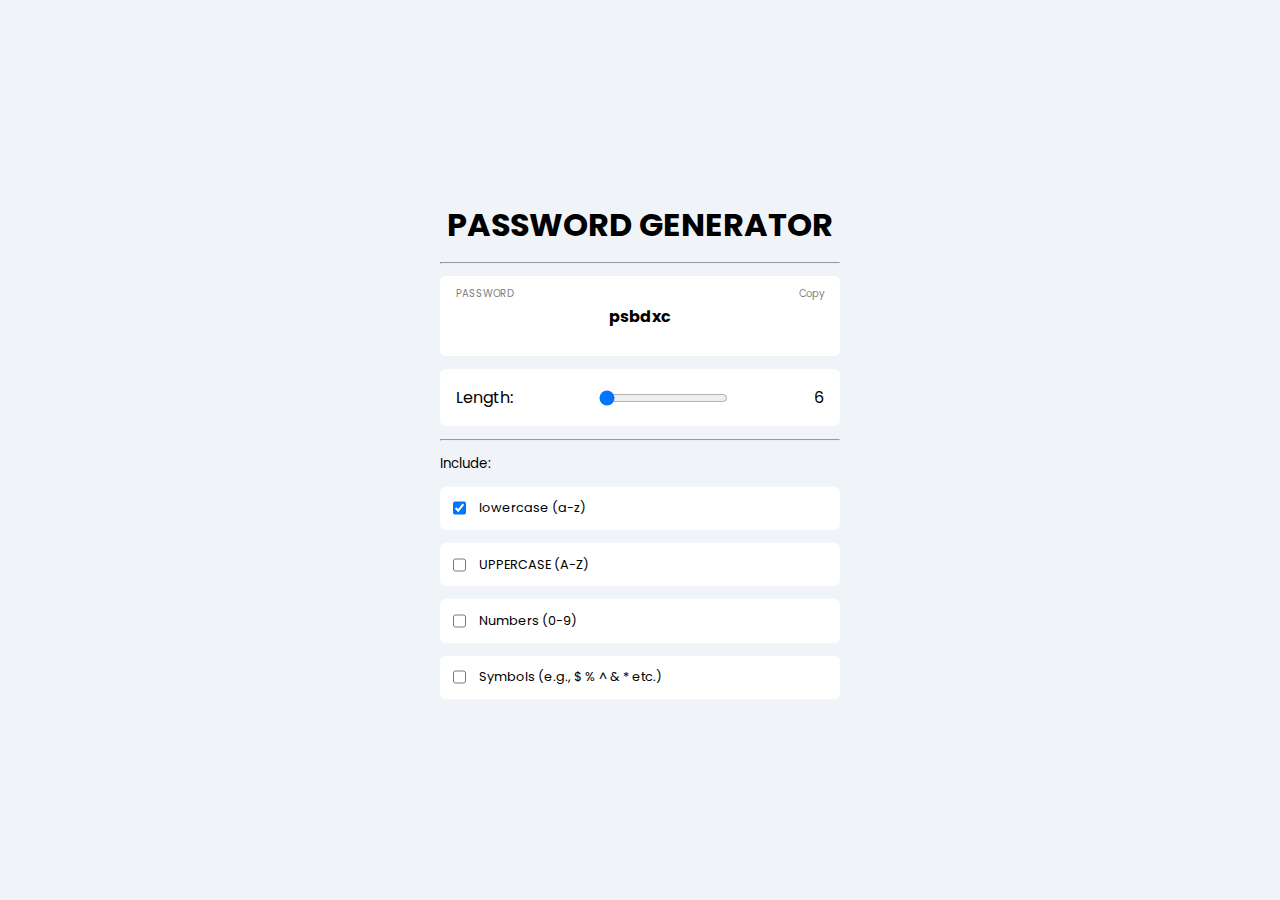
<file: index.html>
<!DOCTYPE html>
<html lang="en">
  <head>
    <meta charset="UTF-8" />
    <meta http-equiv="X-UA-Compatible" content="IE=edge" />
    <meta name="viewport" content="width=device-width, initial-scale=1.0" />
    <title>Password Generator by JRM</title>
    <link rel="stylesheet" href="./src/css/style.css" />
    <link rel="icon" type="image/png" href="/assets/favicon.ico" />
  </head>
  <body>
    <div class="container">
      <h1 class="heading">Password Generator</h1>
      <hr />
      <div class="password-section">
        <small>PASSWORD</small>
        <input id="generated-pass" type="text" value="" disabled />
        <button id="copy-btn">Copy</button>
      </div>
      <div class="password-length">
        <label for="length-range">Length: </label>
        <input id="length-range" name="length" type="range" min="6" max="24" />
        <p id="length-range-value">0</p>
      </div>
      <hr />
      <small>Include:</small>
      <div class="checkbox">
        <input type="checkbox" id="lowercase" name="lowercase" checked />
        <label for="lowercase">lowercase (a-z)</label><br />
      </div>
      <div class="checkbox">
        <input type="checkbox" id="uppercase" name="uppercase" />
        <label for="uppercase">UPPERCASE (A-Z)</label><br />
      </div>
      <div class="checkbox">
        <input type="checkbox" id="numbers" name="numbers" />
        <label for="numbers">Numbers (0-9)</label><br />
      </div>
      <div class="checkbox">
        <input type="checkbox" id="symbols" name="symbols" />
        <label for="symbols">Symbols (e.g., $ % ^ & * etc.)</label><br />
      </div>
    </div>
    <script type="module" src="./src/js/app.js"></script>
  </body>
</html>
</file>
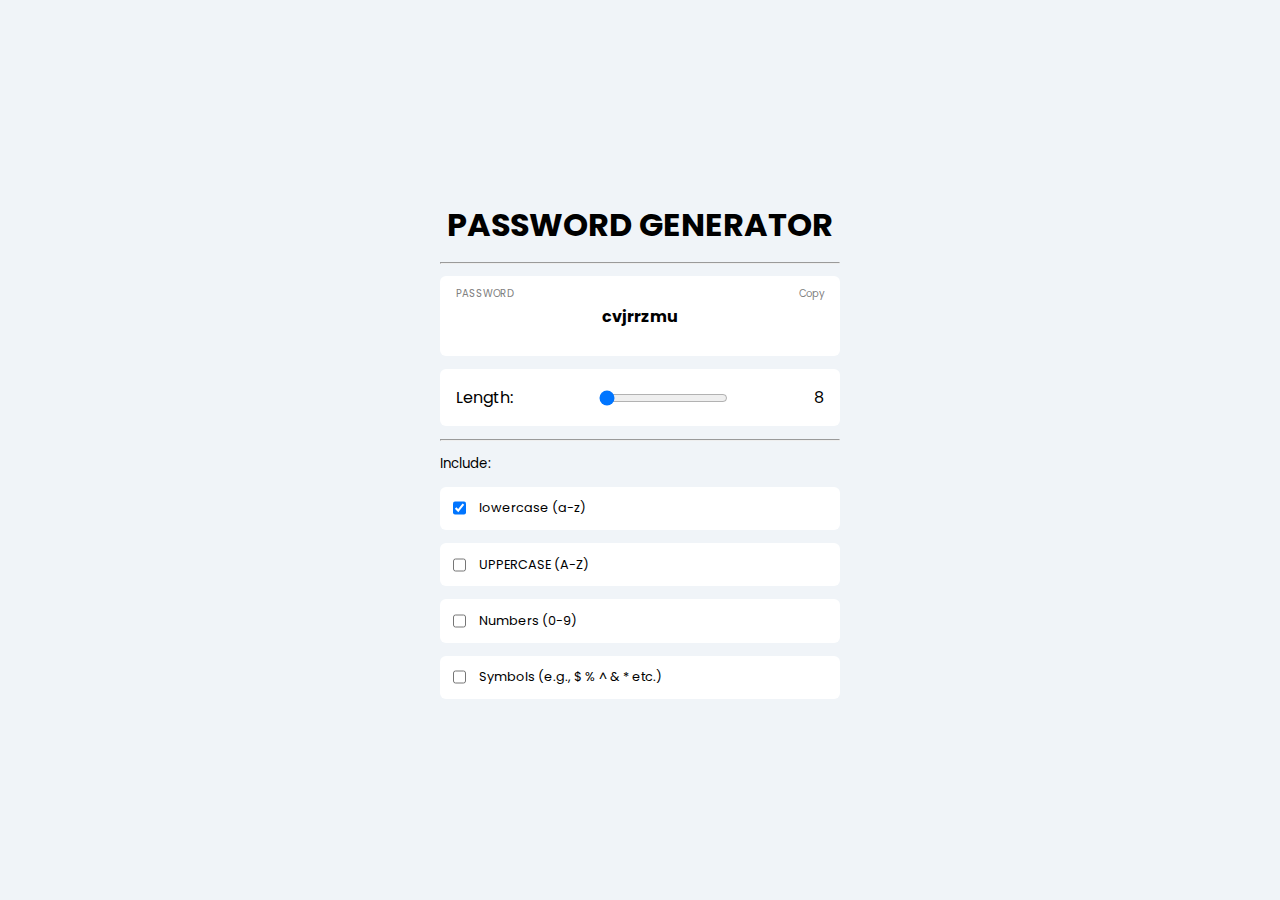
<file: src/index.html>
<!DOCTYPE html>
<html lang="en">
  <head>
    <meta charset="UTF-8" />
    <meta http-equiv="X-UA-Compatible" content="IE=edge" />
    <meta name="viewport" content="width=device-width, initial-scale=1.0" />
    <title>Password Generator by JRM</title>
    <link rel="stylesheet" href="css/style.css" />
    <link rel="icon" type="image/png" href="/assets/favicon.ico" />
    <script type="module" src="/src/js/app.js" defer></script>
  </head>
  <body>
    <div class="container">
      <h1 class="heading">Password Generator</h1>
      <hr />
      <div class="password-section">
        <small>PASSWORD</small>
        <input id="generated-pass" type="text" value="" disabled />
        <button id="copy-btn">Copy</button>
      </div>
      <div class="password-length">
        <label for="length-range">Length: </label>
        <input
          id="length-range"
          name="length"
          type="range"
          min="8"
          max="24"
          step="2" />
        <p id="length-range-value">8</p>
      </div>
      <hr />
      <small>Include:</small>
      <div class="checkbox">
        <input type="checkbox" id="lowercase" name="lowercase" checked />
        <label for="lowercase">lowercase (a-z)</label><br />
      </div>
      <div class="checkbox">
        <input type="checkbox" id="uppercase" name="uppercase" />
        <label for="uppercase">UPPERCASE (A-Z)</label><br />
      </div>
      <div class="checkbox">
        <input type="checkbox" id="numbers" name="numbers" />
        <label for="numbers">Numbers (0-9)</label><br />
      </div>
      <div class="checkbox">
        <input type="checkbox" id="symbols" name="symbols" />
        <label for="symbols">Symbols (e.g., $ % ^ & * etc.)</label><br />
      </div>
    </div>
  </body>
</html>
</file>
<file: src/css/style.css>
@import url('https://fonts.googleapis.com/css2?family=Open+Sans:wght@400;500&family=Poppins:wght@200;300;400;500;700&display=swap');
:root {
  --accent-color: #f45050;
  --border-radius: 6px;
}

* {
  padding: 0;
  margin: 0;
  box-sizing: border-box;
  font-family: 'Open Sans', sans-serif;
  font-family: 'Poppins', sans-serif;
}

html,
body {
  height: 100vh;
  width: 100vw;
}

body {
  display: grid;
  place-items: center;
  background-color: #f0f4f8;
}

button {
  all: unset;
  cursor: pointer;
  color: gray;
  font-size: small;
  border-radius: var(--border-radius);
}

.heading {
  font-size: 2em;
  text-align: center;
  text-transform: uppercase;
}

.password-section {
  position: relative;
  height: 5em;
  display: grid;
  place-items: center;
  text-align: center;
  width: 100%;
}

.password-section > small {
  color: gray;
  position: absolute;
  top: 1em;
  font-size: x-small;
}

.password-section > button {
  color: gray;
  position: absolute;
  top: 1em;
  right: 1.5em;
  font-size: x-small;
}

#generated-pass {
  all: unset;
  font-weight: bold;
  text-align: center;
  width: 100%;
}
.container {
  width: min(80%, 400px);
  display: flex;
  flex-direction: column;
  justify-content: center;
  gap: 0.8em;
}

.password-section {
  display: flex;
  padding: 1em 1em;
  border-radius: var(--border-radius);
  background-color: white;
  justify-content: space-between;
}

.password-length {
  display: flex;
  gap: 1em;
  background-color: white;
  padding: 1em 1em;
  border-radius: var(--border-radius);
  justify-content: space-between;
  align-items: center;
}

.checkbox {
  font-size: 0.8em;
  display: flex;
  gap: 1em;
  background-color: white;
  padding: 1em 1em;
  border-radius: var(--border-radius);
}
</file>
